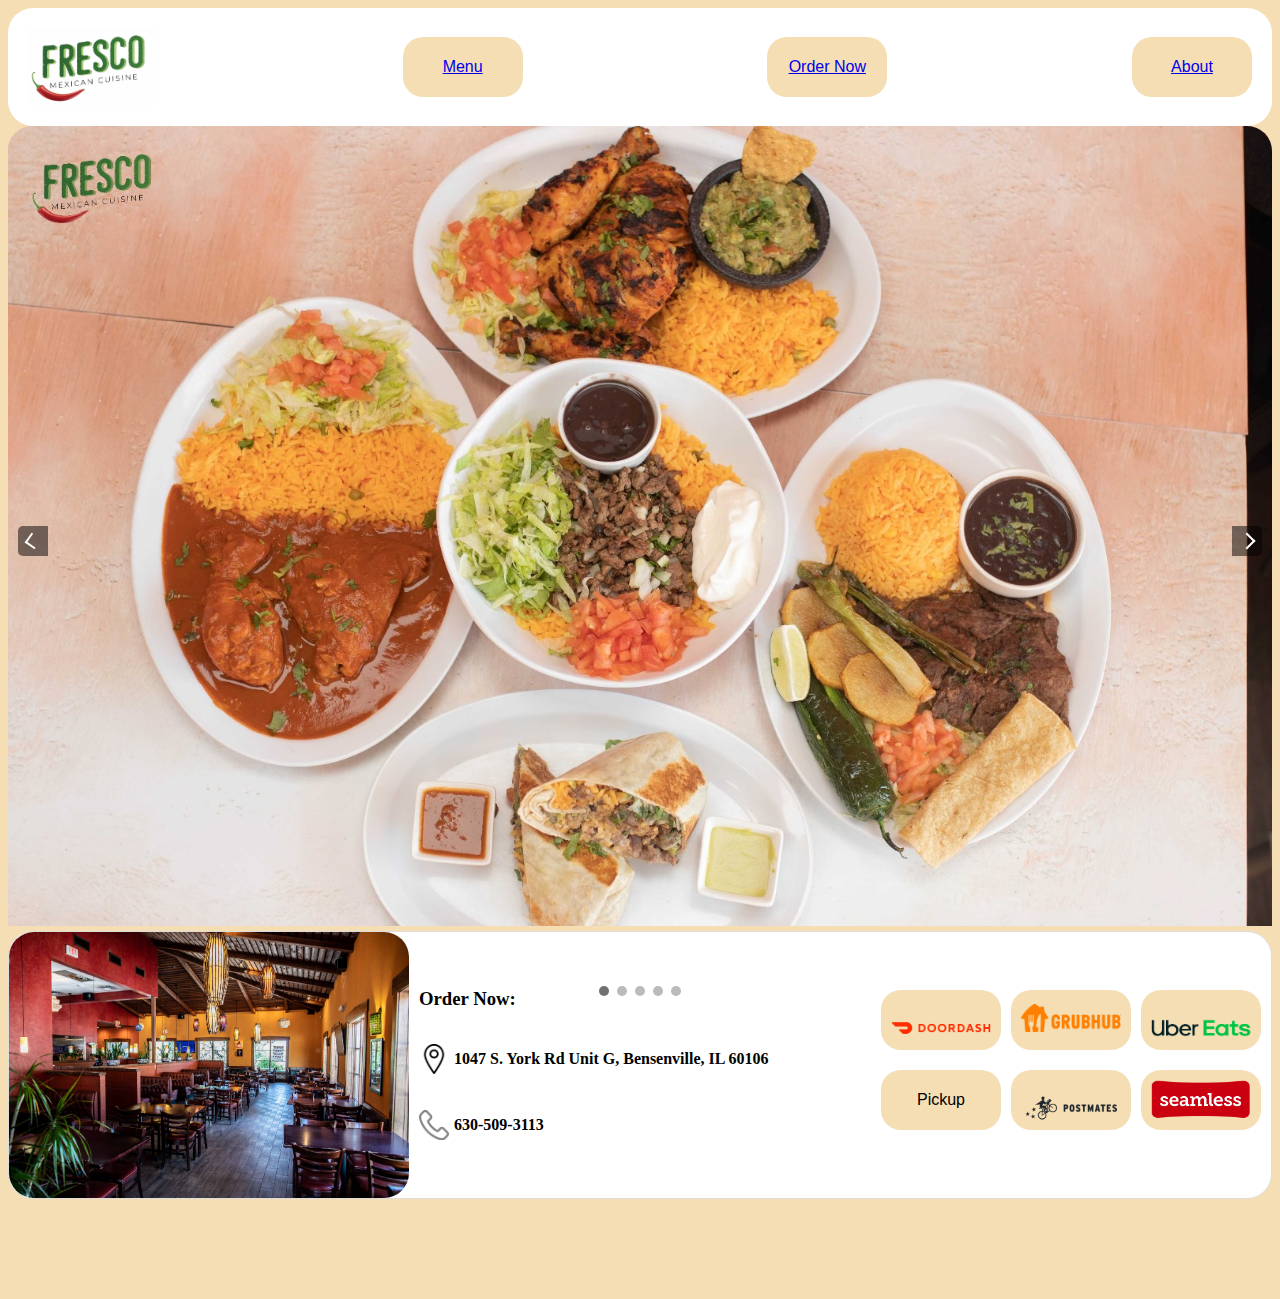
<file: index.html>
<!DOCTYPE html>
<html lang="en">
<head>
    <meta charset="UTF-8">
    <meta name="viewport" content="width=device-width, initial-scale=1.0">
    <title>Fresco</title>
    <link rel="stylesheet" href="./style.css">
</head>
<body>
    <header>  
        <img src = "images/FrescoLogo.jpg" alt="Logo" class="logo"> 
        
        <button class="Menu"><a href="https://www.toasttab.com/local/order/fresco/r-125906d2-34b1-4d7d-ace7-46ad4c55049a">Menu</a></button>
        <button class="Order Now"><a href="#buttons-container">Order Now</a></button>
        <button class="About"><a href="about.html">About</a></button> 
    </header>
    <main>

        <div class="container">
            <div class="slider">
                <img id="img-1" src="images/FrescoSamp.jpeg" alt="Image 1"/>
                <img id="img-2" src="images/example2.jpeg" alt="Image 2"/>
                <img id="img-3" src="images/example3.jpeg" alt="Image 3"/>
                <img id="img-4" src="images/example2.jpeg" alt="Image 4"/>
                <img id="img-5" src="images/example3.jpeg" alt="Image 5"/>
                <div class="arrow left-arrow" onclick="changeSlide(currentImg - 1)"></div>
                <div class="arrow right-arrow" onclick="changeSlide(currentImg + 1)"></div>
            </div>

            <div class="navigation-button">
                <span class="dot active" onclick="changeSlide(0)"></span>
                <span class="dot" onclick="changeSlide(1)"></span>
                <span class="dot" onclick="changeSlide(2)"></span>
                <span class="dot" onclick="changeSlide(3)"></span>
                <span class="dot" onclick="changeSlide(4)"></span>
            </div>
            <script src="Fresco.js"></script>
        </div>
    </main>

        <div class="location-card">
            <img src="images/Restraunt.jpg" alt="Location Image" class="location-image">
            <div class="location-info">
                <h3> Order Now: </h3>
                <div class="address">
                    <img src = "images/location-pin.png" class="icon">
                    <h4>1047 S. York Rd Unit G, Bensenville, IL 60106</h4>
                </div>
                <div class="phone">
                    <img src="images/phone-icon.png" class="icon">
                    <h4>630-509-3113</h4>
                </div>
            </div>
            
            <div id="buttons-container">
                <div id="top-buttons">
                    <a href="https://www.doordash.com/store/fresco-restaurant-bensenville-27568015/?pickup=true&utm_campaign=gpa" target="_blank">
                        <button><img src="images/DoorDash-logo.png" alt="DoorDash" class="button-logo"></button>
                    </a>
                
                    <!-- Grubhub Button -->
                    <a href="https://www.grubhub.com/restaurant/fresco-1047-s-york-rd-unit-g-bensenville/7558840?utm_source=google&utm_medium=organic&utm_campaign=place-action-link&pickup=true&rwg_token=AAh05qb2vdMQUg0eQnFlIKxnZn_2PMHaRd7HJVTDnyfC-gveeOoyrl0rpp8BwDDwBg_H3CnPDc5qjHiZUQzlaAsC66mecj6QJw%3D%3D" target="_blank">
                        <button><img src="images/Grubhub-Logo.png" alt="Grubhub" class="button-logo"></button>
                    </a>
                
                    <!-- UberEats Button -->
                    <a href="https://www.ubereats.com/store/fresco/BPFFAR3_VUqRxZAg3SxgIg?diningMode=PICKUP&utm_campaign=place-action-link&utm_medium=organic&utm_source=google" target="_blank">
                        <button><img src="images/Uber-Eats-logo.png" alt="UberEats" class="button-logo"></button>
                    </a>
                </div>
    
                <div id="bottom-buttons">
                    <!-- Restaurant's Own Pickup Service Button -->
                    <a href="https://www.toasttab.com/local/order/fresco/r-125906d2-34b1-4d7d-ace7-46ad4c55049a?diningOption=takeout&rwg_token=AAh05qZ8u2BnhIWQusMBZ6CEDSsxks4Bj_yEGxS_zmsT5L2Pjkeb6vZphAZREfFS4Hoj44ceqvL3eb0CJFGX1E6yAGLn9s_DHQ%3D%3D" target="_blank">
                        <button>Pickup</button>
                    </a>
    
                    <a href="https://postmates.com/store/fresco/BPFFAR3_VUqRxZAg3SxgIg?diningMode=PICKUP&utm_campaign=place-action-link&utm_medium=organic&utm_source=google" target="_blank">
                        <button><img src="images/Postmateslogo.png" alt="Postmates" class="button-logo"></button>
                        
                    </a>
                
                    <a href="https://www.seamless.com/menu/fresco-1047-s-york-rd-unit-g-bensenville/7558840?utm_source=google&utm_medium=organic&utm_campaign=place-action-link&pickup=true&rwg_token=AAh05qZFXgw2ALRB5-oOj0-86GjLrrhxIefbKOB9AoiiKWtdVxKNtOQa3HRlTjYio_A_1b4qaFKYTP0MU35aBngha3kwuaf-XQ%3D%3D" target="_blank">
                        <button><img src="images/Seamless_logo.png" alt="Seamless" class="button-logo"></button>
                    </a>
                </div>
            </div>
        </div>
        
    <footer>

    </footer>
</body>
</html>
</file>
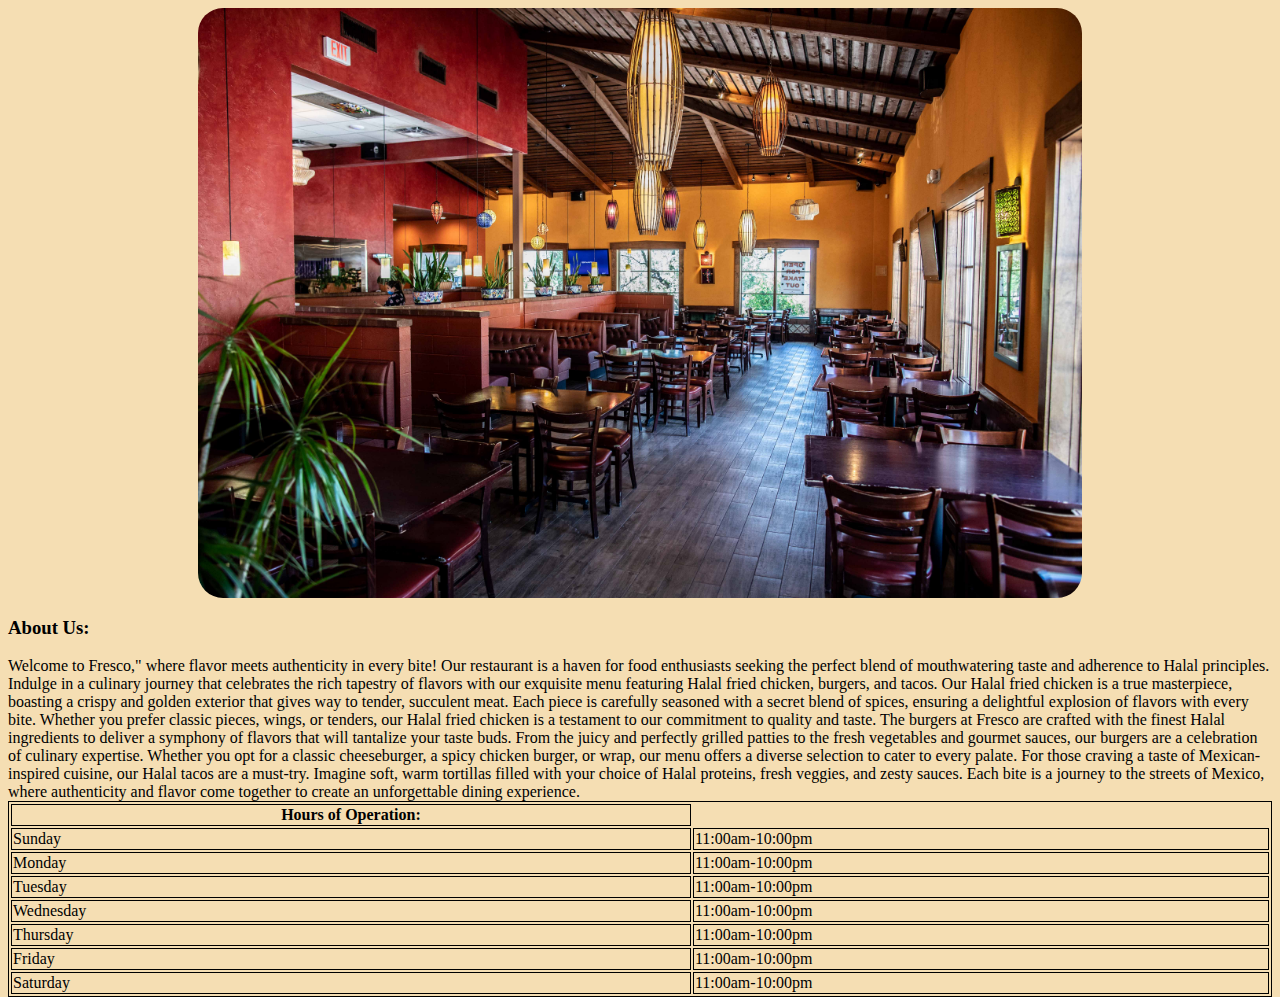
<file: about.html>
<!DOCTYPE html>
<html lang="en">
<head>
    <meta charset="UTF-8">
    <meta name="viewport" content="width=device-width, initial-scale=1.0">
    <title>About Fresco</title>
    <link rel="stylesheet" href="./style.css">
</head>
<body>

    <img src="images/Restraunt.jpg" alt="Location Image" class="about-image">
    <h3>About Us: </h3>
    <p1>Welcome to Fresco," where flavor meets authenticity in every bite! Our restaurant is a haven for food enthusiasts seeking the perfect blend of mouthwatering taste and adherence to Halal principles. Indulge in a culinary journey that celebrates the rich tapestry of flavors with our exquisite menu featuring Halal fried chicken, burgers, and tacos.
        Our Halal fried chicken is a true masterpiece, boasting a crispy and golden exterior that gives way to tender, succulent meat. Each piece is carefully seasoned with a secret blend of spices, ensuring a delightful explosion of flavors with every bite. Whether you prefer classic pieces, wings, or tenders, our Halal fried chicken is a testament to our commitment to quality and taste.
        The burgers at Fresco are crafted with the finest Halal ingredients to deliver a symphony of flavors that will tantalize your taste buds. From the juicy and perfectly grilled patties to the fresh vegetables and gourmet sauces, our burgers are a celebration of culinary expertise. Whether you opt for a classic cheeseburger, a spicy chicken burger, or wrap, our menu offers a diverse selection to cater to every palate.
        For those craving a taste of Mexican-inspired cuisine, our Halal tacos are a must-try. Imagine soft, warm tortillas filled with your choice of Halal proteins, fresh veggies, and zesty sauces. Each bite is a journey to the streets of Mexico, where authenticity and flavor come together to create an unforgettable dining experience. </p1>
    <table cellpadding="1">
        <tr>
            <th>Hours of Operation: </th>
        </tr>
        <tr>
            <td>Sunday</td>
            <td>11:00am-10:00pm</td>
        </tr>
        <tr>
            <td>Monday</td>
            <td>11:00am-10:00pm</td>
        </tr>
        <tr>
            <td>Tuesday</td>
            <td>11:00am-10:00pm</td>
        </tr>
        <tr>
            <td>Wednesday</td>
            <td>11:00am-10:00pm</td>
        </tr>
        <tr>
            <td>Thursday</td>
            <td>11:00am-10:00pm</td>
        </tr>
        <tr>
            <td>Friday</td>
            <td>11:00am-10:00pm</td>
        </tr>
        <tr>
            <td>Saturday</td>
            <td>11:00am-10:00pm</td>
        </tr>
    </table>
</body>
</html>
</file>
<file: style.css>
header {
    display: flex;
    justify-content: space-between;
    align-items: center;
    background-color: white;
    padding: 20px;
    width: 100%;
    box-sizing: border-box;
    border-radius: 25px;
}

.logo {
    max-width: 130px; /* Ensure the logo does not exceed its container */
    height: auto; /* Maintain the aspect ratio */
}

.menu, .about {
    background-color: white;
    border: none;
    color: black;
    padding: 10px;
    text-align: center;
    text-decoration: none !important;
    font-size: 16px;
    cursor: pointer;
    width: 120px;
    height: 60px;
    border-radius: 20px; 
}

.menu {
    margin-right: 10px; /* Add some space between the buttons */
}

.menu:link,
.menu:visited,
.menu:hover,
.menu:focus,
.menu:active {
    color: black !important;
}

body {
    display: flex;
    flex-direction: column;
    height: 100vh; /* Ensure the body takes up the full height of the viewport */
    background-color: wheat;
}

main {
    flex: 1; /* Allow the main content to fill the remaining space */
    display: flex;
    justify-content: center; /* Center the content horizontally */
    align-items: center;  /* Align the content to the right */
}

.container {
    width: 100%;
    height: auto; /* Adjust as needed */
    justify-content: center;
    border-radius: 25px;
}

.arrow {
    position: absolute;
    top: 50%;
    width: 30px; /* Adjust arrow width */
    height: 30px; /* Adjust arrow height */
    background-color: rgba(0, 0, 0, 0.5); /* Arrow background color */
    cursor: pointer;
    z-index: 2; /* Ensure arrows appear above images */
}

.left-arrow {
    left: 10px; /* Adjust left arrow position */
    border-top-left-radius: 5px; /* Adjust arrow shape */
    border-bottom-left-radius: 5px; /* Adjust arrow shape */
}

.right-arrow {
    right: 10px; /* Adjust right arrow position */
    border-top-right-radius: 5px; /* Adjust arrow shape */
    border-bottom-right-radius: 5px; /* Adjust arrow shape */
}

.arrow:before {
    content: '';
    position: absolute;
    top: 50%;
    left: 50%;
    width: 10px;
    height: 10px;
    border: solid white;
    border-width: 0 2px 2px 0;
}

.left-arrow:before {
    transform: translate(-50%, -50%) rotate(-235deg); /* Rotate left arrow */
}

.right-arrow:before {
    transform: translate(-50%, -50%) rotate(-45deg); /* Rotate right arrow */
}


.slider {
    width: 100%;
    height: 800px;
    position: relative;
    overflow: hidden;
}

.slider img {
    max-width: 100%;
    max-height: auto; /* Adjusted to fit within the container */
    position: absolute;
    top: 0;
    left: 0;
    border-radius: 25px;
}

.slider img:first-child {
    z-index: 1;
}

.slider img:nth-child(2) {
    z-index: 0;
}

.navigation-button {
    position: absolute;
    bottom: -100px; /* Adjust as needed */
    left: 50%;
    transform: translateX(-50%);
    z-index: 1; 
}

.dot {
    cursor: pointer;
    height: 10px; /* Adjust the size of the dots */
    width: 10px; /* Adjust the size of the dots */
    margin: 0 2px;
    background-color: #bbb;
    border-radius: 50%;
    display: inline-block;
}

.active,
.dot:hover {
    background-color: #717171;
}

h4 {
    font-family: Baskerville;
}


.location-card {
    margin-top: 5px;
    background-color: white;
    border: 1px solid #ddd;
    border-radius: 25px;
    display: flex;
    align-items: center;
}

.location-image {
    width: 400px;
    height: auto;
    border-radius: 25px;
}

.location-info {
    padding: 10px;
}

.address,
.phone {
    display: flex;
    align-items: center;
    margin-bottom: 5px;
}

.icon {
    width: 30px;
    height: auto;
    margin-right: 5px;
}

#buttons-container {
    display: flex;
    flex-direction: column;
    gap: 10px;
    margin: 10px;
    flex-grow: 1;
}

#top-buttons, #bottom-buttons {
    display: flex;
    flex-direction: row;
    gap: 10px;
    justify-content: flex-end; /* Align buttons to the right within the container */
}

button {
    background-color: wheat;
    border: none;
    color: black;
    padding: 10px;
    text-align: center;
    text-decoration: none;
    display: inline-block;
    font-size: 16px;
    cursor: pointer;
    width: 120px;
    height: 60px;
    border-radius: 20px;
}

.button-logo {
    width: 100px; /* Adjust the width of the logo */
    height: auto;
    margin-right: 10px; /* Add space between the logo and the button text */
}

.button-logo {
    width: 100px; /* Adjust the width of the logo */
    height: auto;
    margin-right: 10px; /* Add space between the logo and the button text */
}

footer {
    text-align: center;
    background-color: wheat;
    border-radius: 25px;
    color: white;
    padding: 50px;
    width: 100%;
    box-sizing: border-box;
    margin-top: auto; /* Push the footer to the bottom */
}

.about-image {
    display: block;
    margin-left: auto;
    margin-right: auto;
    width: 70%;
    border-radius: 25px;
}

table, th, td {
    border: 1px solid black;
}
p1 {
    margin: auto;
}
</file>
